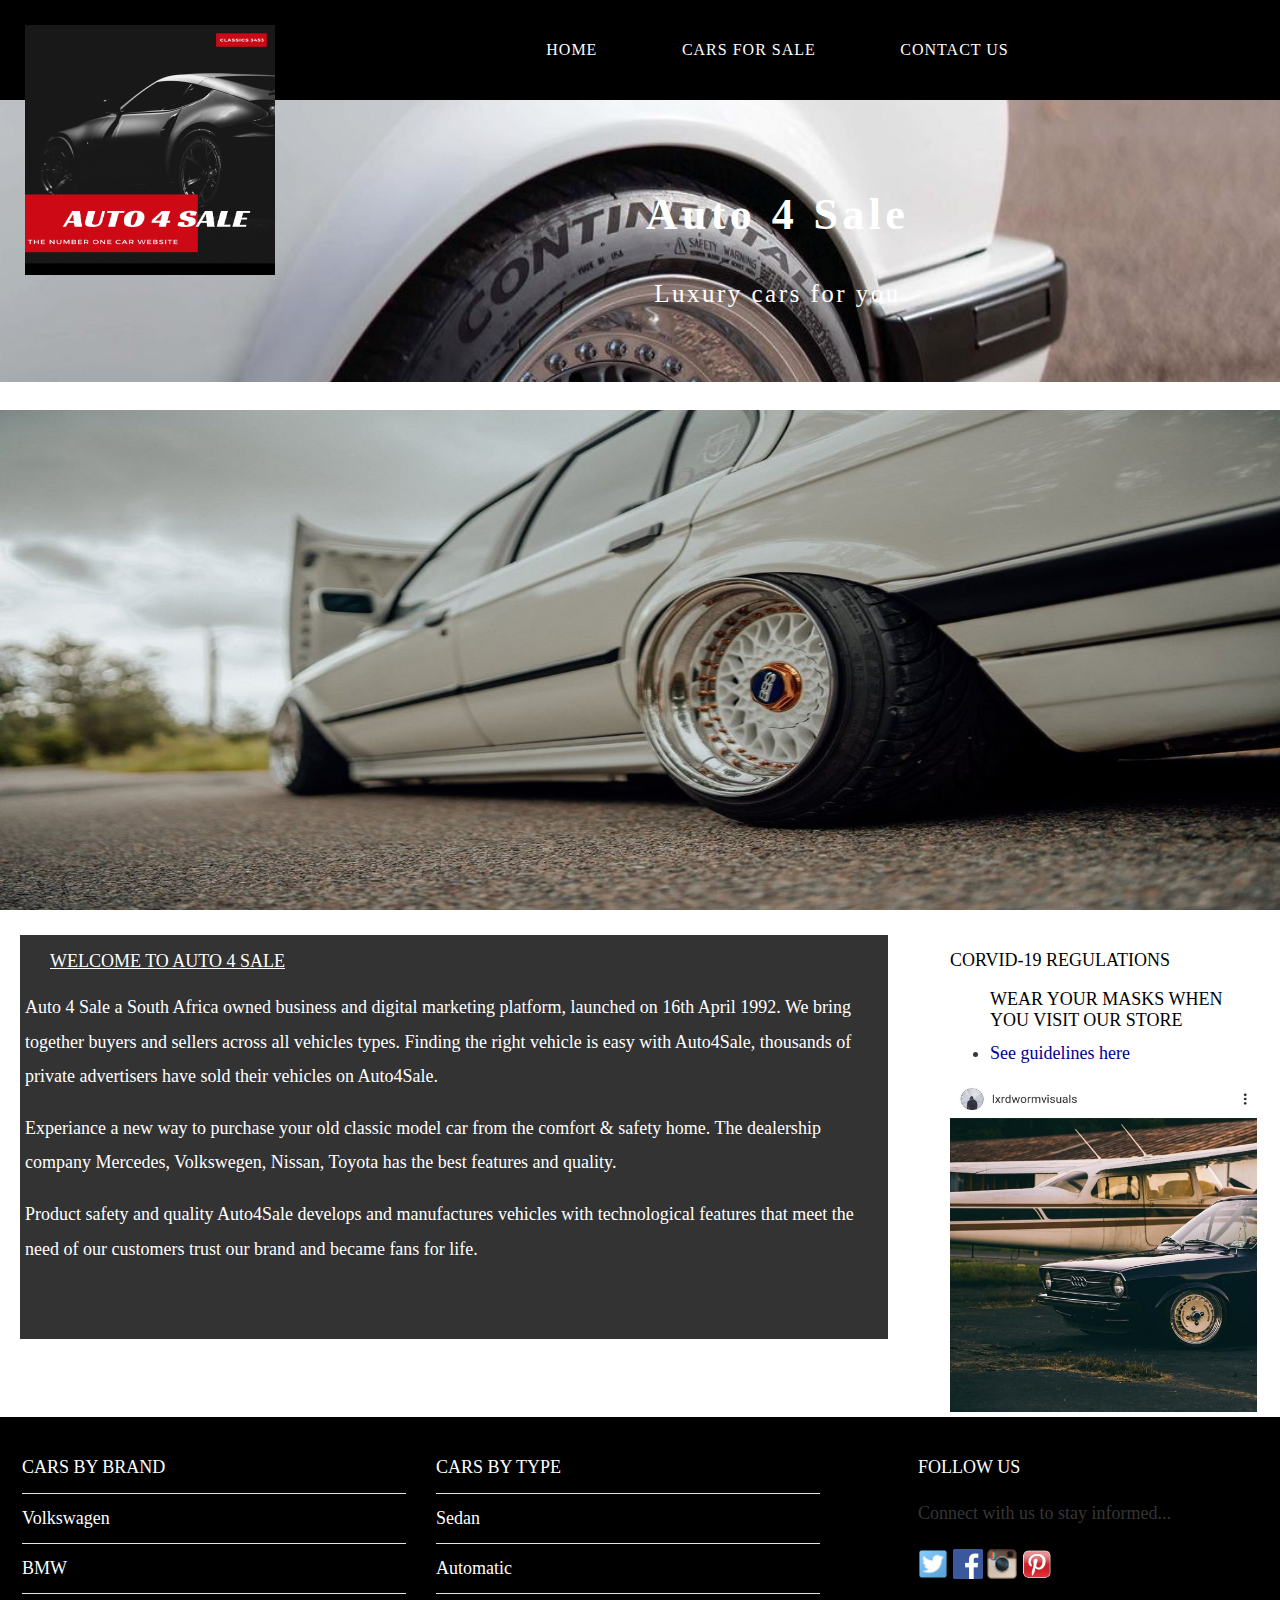
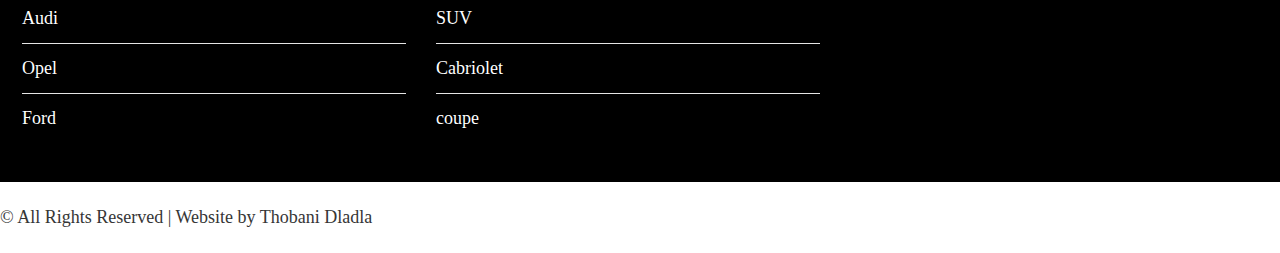
<file: index.html>
<!DOCTYPE html>
<html lang="en">
<head>
    <meta charset="UTF-8">
    <meta http-equiv="X-UA-Compatible" content="IE=edge">
    <meta name="viewport" content="width=device-width, initial-scale=1.0">
    <link rel="stylesheet" href="style.css">
    <title>@uto 4 sale</title>
</head>
<body>

    <div id="menu">
        <img src="images/website%20wallpaper%20.jpg" />
        <ul>
            <li><a href="index.html">Home</a></li>
            <li><a href="vehicles.html">Cars For Sale</a></li>
            <li><a href="contact.html">Contact Us</a></li>
        </ul>
    </div>
    <div id="header">
        <h1>Auto 4 Sale</h1>
        <p>Luxury cars for you</p>
    </div>
    
    <div id="batch">
            <p>-----------------------------^------------------------------</p>
        </div>
    
        <div id="banner">
            <img src="images/bmw%201%20(6).jpg" alt="banner_img">
        </div>

        <div id="page">
            <div id="content">
                <h2>Welcome to Auto 4 Sale</h2>
               <p>Auto 4 Sale a South Africa owned business and digital marketing platform, launched on 16th April 1992. We bring together buyers and sellers across all vehicles types. Finding the right vehicle is easy with Auto4Sale, thousands of private advertisers have sold their vehicles on Auto4Sale.</p>
                <p>Experiance a new way to purchase your old classic model car from the comfort & safety home. The dealership company Mercedes, Volkswegen, Nissan, Toyota has the best features and quality.</p>
                <p>Product safety and quality Auto4Sale develops and manufactures vehicles with technological features that meet the need of our customers trust our brand and became fans for life.</p>
            </div>

            <div id="sidebar">
                <h2>CORVID-19 REGULATIONS</h2>
                    <ul class="styledd">
                     <h2>Wear your masks when you visit our store</h2>
                     <li><a href="https://www.gov.za/covid-19/resources/regulations-and-guidelines-coronavirus-covid-19?gclid=Cj0KCQjw4cOEBhDMARIsAA3XDRi7LOlO_xbMWnvydbSxcXhDtdbSwtT5EE50nMMVgKYvMAcdTVbj-NIaAow8EALw_wcB#">See guidelines here</a></li>
                    </ul>
                    <img src="images/audi%2050%20(1).jpg" />
         </div>
        </div>

        <div id="footer">
        <div id="box1">
            <h2>Cars by Brand</h2>
            <ul class="styled">
                <li><a href="#">Volkswagen</a></li>
                <li><a href="#">BMW</a></li>
                <li><a href="#">Audi</a></li>
                <li><a href="#">Opel</a></li>
                <li><a href="#">Ford</a></li>
            </ul>
        </div>

        <div id="box2">
                <h2>Cars by Type</h2>
                <ul class="styled">
                    <li><a href="#">Sedan </a></li>
                    <li><a href="#">Automatic</a></li>
                    <li><a href="#">SUV</a></li>
                    <li><a href="#">Cabriolet</a></li>
                    <li><a href="#">coupe</a></li>
                </ul>

            </div>
            <div id="box3">
                <h2>Follow Us</h2>
               <p>Connect with us to stay informed...</p>
                <a href="#"><img src="images/twitter.png" height="30"/></a>
                 <a href="#"><img src="images/facebook.png" height="30"/></a>
                 <a href="#"><img src="images/instagram.png" height="30"/></a>
                   <a href="#"><img src="images/pinterest.png" height="30"/></a>
            </div>
        </div>
    
    <div id="copyright">
            <p>&copy; All Rights Reserved | Website by Thobani Dladla</p>

        </div>
        
</body>
</html>
</file>
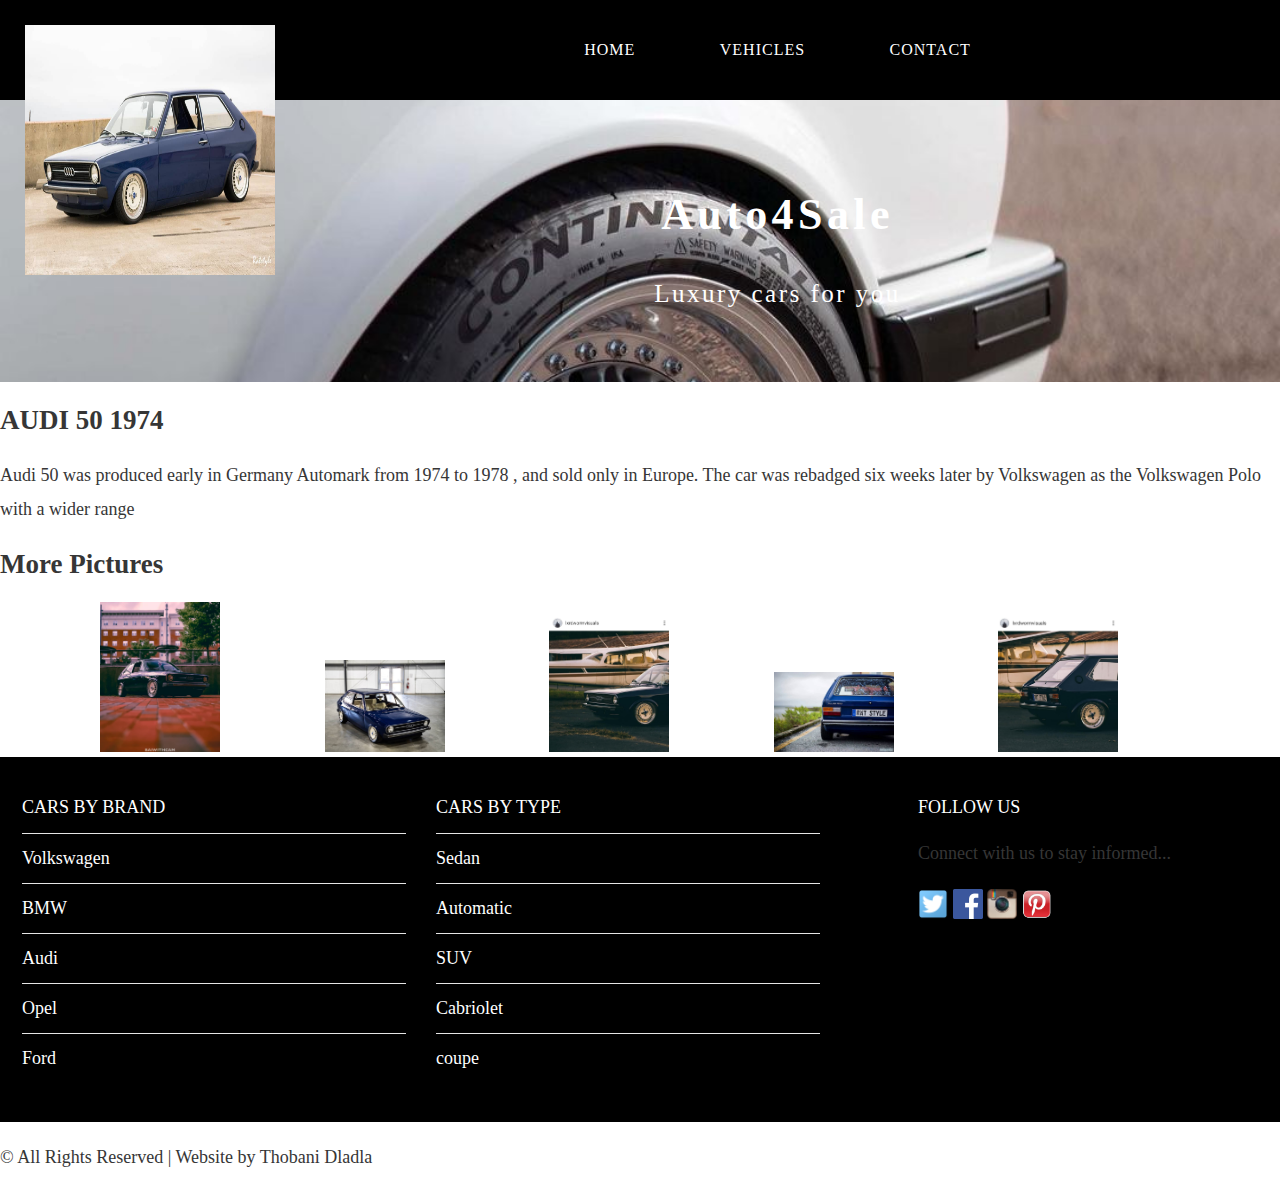
<file: vehicle1.html>
<!DOCTYPE html>
<html lang="en">
<head>
    <meta charset="UTF-8">
    <meta http-equiv="X-UA-Compatible" content="IE=edge">
    <meta name="viewport" content="width=device-width, initial-scale=1.0">
    <link rel="stylesheet" href="style.css">
    <title>Auto4Sale</title>
</head>
<body>
    <div id="menu">
        <img src="images/audi%2050%20(5).jpg" />
        <ul>
            <li><a href="index.html">Home</a></li>
            <li><a href="vehicle.html">vehicles</a></li>
            <li><a href="contact.html">Contact</a></li>
        </ul>
    </div>
    
    <div id="header">
        <h1>Auto4Sale</h1>
        <P>Luxury cars for you</P>
    </div>
    
    <div id="batch2">
        <h2>AUDI 50 1974</h2>
        <p>Audi 50 was produced early in Germany Automark from 1974 to 1978 , and sold only in Europe. The car was rebadged six weeks later by Volkswagen as the Volkswagen Polo with a wider range</p>
    </div>
    
    <div id="contentt">
            <h2> More Pictures</h2>
            <div id="galleryy">
                <img src="images/audi%2050%20(3).jpg" />
                <img src="images/audi%2050%20(2).jpg"/>
                <img src="images/audi%2050%20(1).jpg"/>
                <img src="images/audi%2050%20(4).jpg"/>
                <img src="images/audi%2050%20(6).jpg"/>   
            </div>
    </div>

    <div id="footer">
        <div id="box1">
            <h2>Cars by Brand</h2>
            <ul class="styled">
                <li><a href="#">Volkswagen</a></li>
                <li><a href="#">BMW</a></li>
                <li><a href="#">Audi</a></li>
                <li><a href="#">Opel</a></li>
                <li><a href="#">Ford</a></li>
            </ul>
        </div>

        <div id="box2">
                <h2>Cars by Type</h2>
                <ul class="styled">
                    <li><a href="#">Sedan </a></li>
                    <li><a href="#">Automatic</a></li>
                    <li><a href="#">SUV</a></li>
                    <li><a href="#">Cabriolet</a></li>
                    <li><a href="#">coupe</a></li>
                </ul>

        </div>
        <div id="box3">
                <h2>Follow Us</h2>
               <p>Connect with us to stay informed...</p>
                <a href="#"><img src="images/twitter.png" height="30"/></a>
                 <a href="#"><img src="images/facebook.png" height="30"/></a>
                 <a href="#"><img src="images/instagram.png" height="30"/></a>
                   <a href="#"><img src="images/pinterest.png" height="30"/></a>
        </div>
    </div>
        <div id="copyright">
            <p>&copy; All Rights Reserved | Website by Thobani Dladla</p>

        </div>
</body>
</html>
</file>
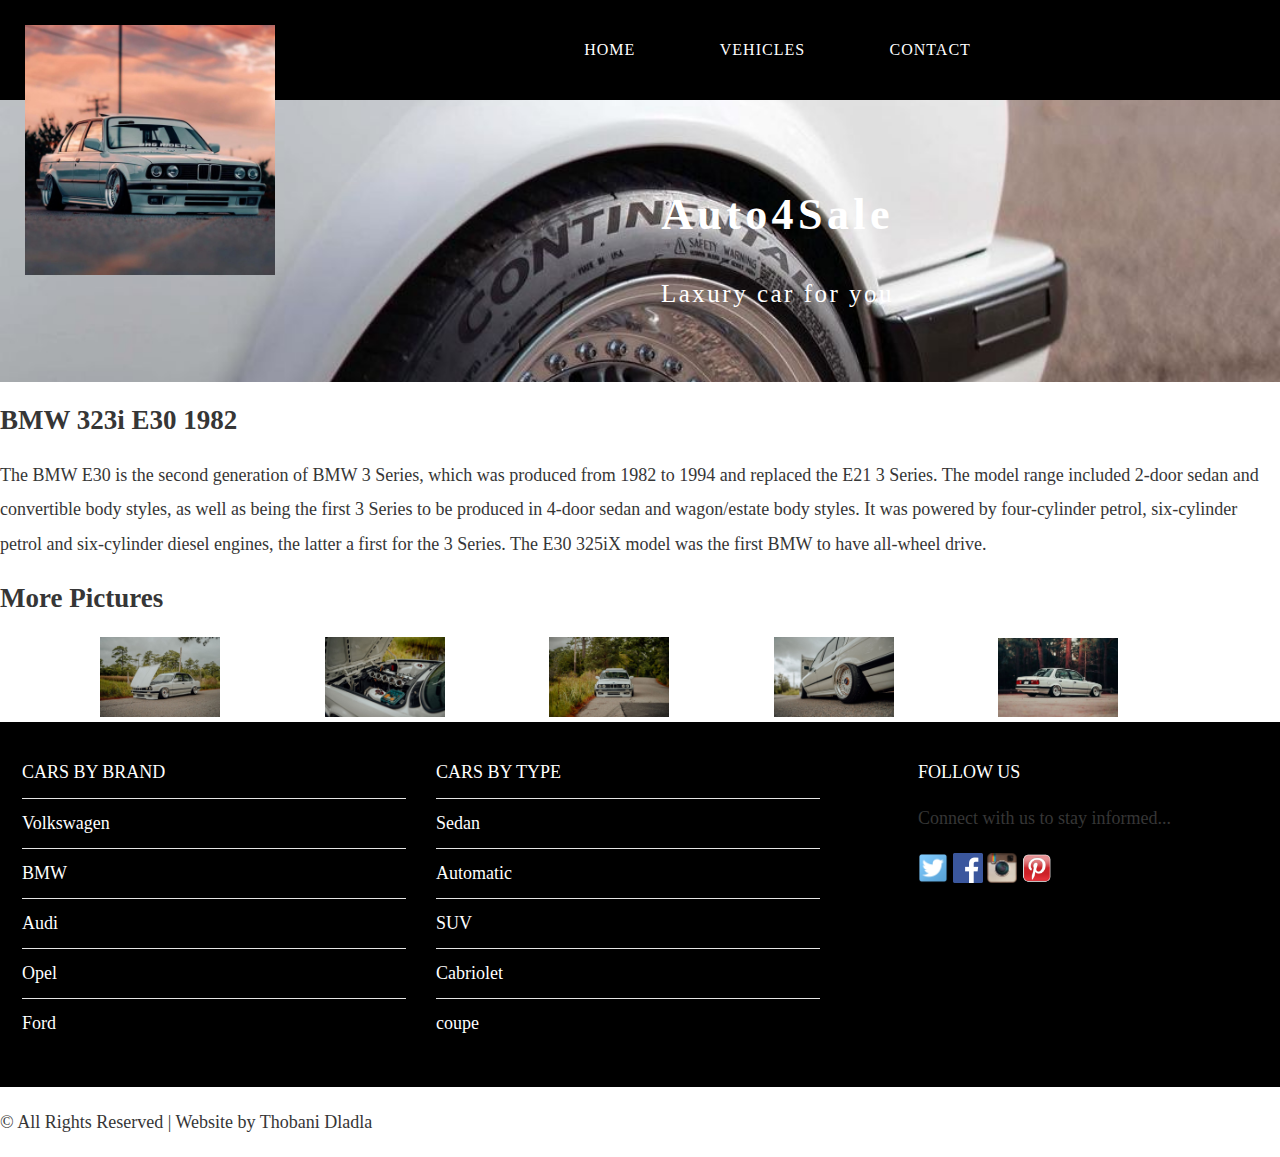
<file: vehicle2.html>
<!DOCTYPE html>
<html lang="en">
<head>
    <meta charset="UTF-8">
    <meta http-equiv="X-UA-Compatible" content="IE=edge">
    <meta name="viewport" content="width=device-width, initial-scale=1.0">
    <link rel="stylesheet" href="style.css">
    <title>Auto4Sale</title>
</head>
<body>
    <div id="menu">
        <img src="images/bmw%201%20(3).jpg" />
        <ul>
            <li><a href="index.html">Home</a></li>
            <li><a href="vehicles.html">Vehicles</a></li>
            <li><a href="contact.html">Contact</a></li>
        </ul>
    </div>
    
    <div id="header">
        <h1>Auto4Sale</h1>
        <P>Laxury car for you</P>
    </div>
    
    <div id="batch2">
        <h2>BMW 323i E30 1982</h2>
        <p>The BMW E30 is the second generation of BMW 3 Series, which was produced from 1982 to 1994 and replaced the E21 3 Series. The model range included 2-door sedan and convertible body styles, as well as being the first 3 Series to be produced in 4-door sedan and wagon/estate body styles. It was powered by four-cylinder petrol, six-cylinder petrol and six-cylinder diesel engines, the latter a first for the 3 Series. The E30 325iX model was the first BMW to have all-wheel drive.</p>
    </div>
    
    <div id="contentt">
            <h2> More Pictures</h2>
            <div id="galleryy">
                <img src="images/bmw%201%20(1).jpg" />
                <img src="images/bmw%201%20(5).jpg"/>
                <img src="images/bmw%201%20(4).jpg"/>
                <img src="images/bmw%201%20(6).jpg"/>
                <img src="images/bmw%201%20(2).jpg"/>   
            </div>
    </div>

    <div id="footer">
        <div id="box1">
            <h2>Cars by Brand</h2>
            <ul class="styled">
                <li><a href="#">Volkswagen</a></li>
                <li><a href="#">BMW</a></li>
                <li><a href="#">Audi</a></li>
                <li><a href="#">Opel</a></li>
                <li><a href="#">Ford</a></li>
            </ul>
        </div>

        <div id="box2">
                <h2>Cars by Type</h2>
                <ul class="styled">
                    <li><a href="#">Sedan </a></li>
                    <li><a href="#">Automatic</a></li>
                    <li><a href="#">SUV</a></li>
                    <li><a href="#">Cabriolet</a></li>
                    <li><a href="#">coupe</a></li>
                </ul>

        </div>
        <div id="box3">
                <h2>Follow Us</h2>
               <p>Connect with us to stay informed...</p>
                <a href="#"><img src="images/twitter.png" height="30"/></a>
                 <a href="#"><img src="images/facebook.png" height="30"/></a>
                 <a href="#"><img src="images/instagram.png" height="30"/></a>
                   <a href="#"><img src="images/pinterest.png" height="30"/></a>
        </div>
    </div>
        <div id="copyright">
            <p>&copy; All Rights Reserved | Website by Thobani Dladla</p>

        </div>
</body>
</html>
</file>
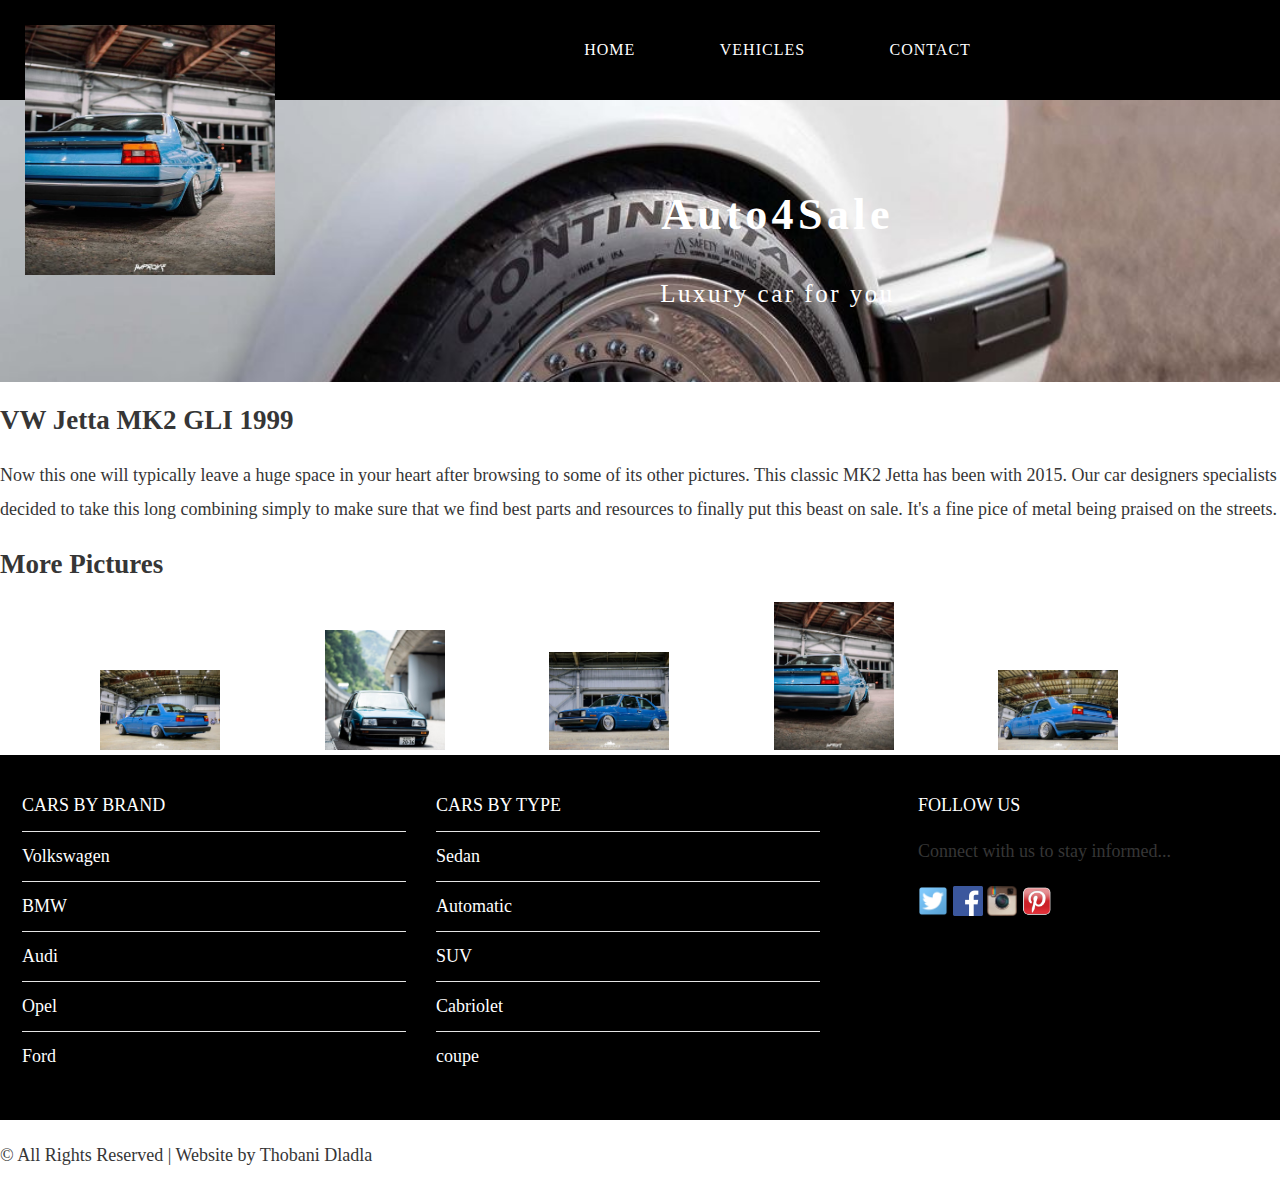
<file: vehicle3.html>
<!DOCTYPE html>
<html lang="en">
<head>
    <meta charset="UTF-8">
    <meta http-equiv="X-UA-Compatible" content="IE=edge">
    <meta name="viewport" content="width=device-width, initial-scale=1.0">
    <link rel="stylesheet" href="style.css">
    <title>Auto4Sale</title>
</head>
<body>
    <div id="menu">
        <img src="images/jetta%202%20(5).jpg" />
        <ul>
            <li><a href="index.html">Home</a></li>
            <li><a href="vehicles.html">Vehicles</a></li>
            <li><a href="contact.html">Contact</a></li>
        </ul>
    </div>
    
    <div id="header">
        <h1>Auto4Sale</h1>
        <P>Luxury car for you</P>
    </div>
    
    <div id="batch2">
        <h2>VW Jetta MK2 GLI 1999</h2>
        <p>Now this one will typically leave a huge space in your heart after browsing to some of its other pictures. This classic MK2 Jetta has been with 2015. Our car designers specialists decided to take  this long combining simply to make sure that we find best parts and resources to finally put this beast on sale. It's a fine pice of metal being praised on the streets.</p>
    </div>
    
    <div id="contentt">
            <h2> More Pictures</h2>
            <div id="galleryy">
                <img src="images/jetta%202%20(1).jpg" />
                <img src="images/jetta%202%20(4).jpg"/>
                <img src="images/jetta%202%20(3).jpg"/>
                <img src="images/jetta%202%20(5).jpg"/>
                <img src="images/jetta%202%20(2).jpg"/>   
            </div>
    </div>

    <div id="footer">
        <div id="box1">
            <h2>Cars by Brand</h2>
            <ul class="styled">
                <li><a href="#">Volkswagen</a></li>
                <li><a href="#">BMW</a></li>
                <li><a href="#">Audi</a></li>
                <li><a href="#">Opel</a></li>
                <li><a href="#">Ford</a></li>
            </ul>
        </div>

        <div id="box2">
                <h2>Cars by Type</h2>
                <ul class="styled">
                    <li><a href="#">Sedan </a></li>
                    <li><a href="#">Automatic</a></li>
                    <li><a href="#">SUV</a></li>
                    <li><a href="#">Cabriolet</a></li>
                    <li><a href="#">coupe</a></li>
                </ul>

        </div>
        <div id="box3">
                <h2>Follow Us</h2>
               <p>Connect with us to stay informed...</p>
                <a href="#"><img src="images/twitter.png" height="30"/></a>
                 <a href="#"><img src="images/facebook.png" height="30"/></a>
                 <a href="#"><img src="images/instagram.png" height="30"/></a>
                   <a href="#"><img src="images/pinterest.png" height="30"/></a>
        </div>
    </div>
        <div id="copyright">
            <p>&copy; All Rights Reserved | Website by Thobani Dladla</p>

        </div>
</body>
</html>
</file>
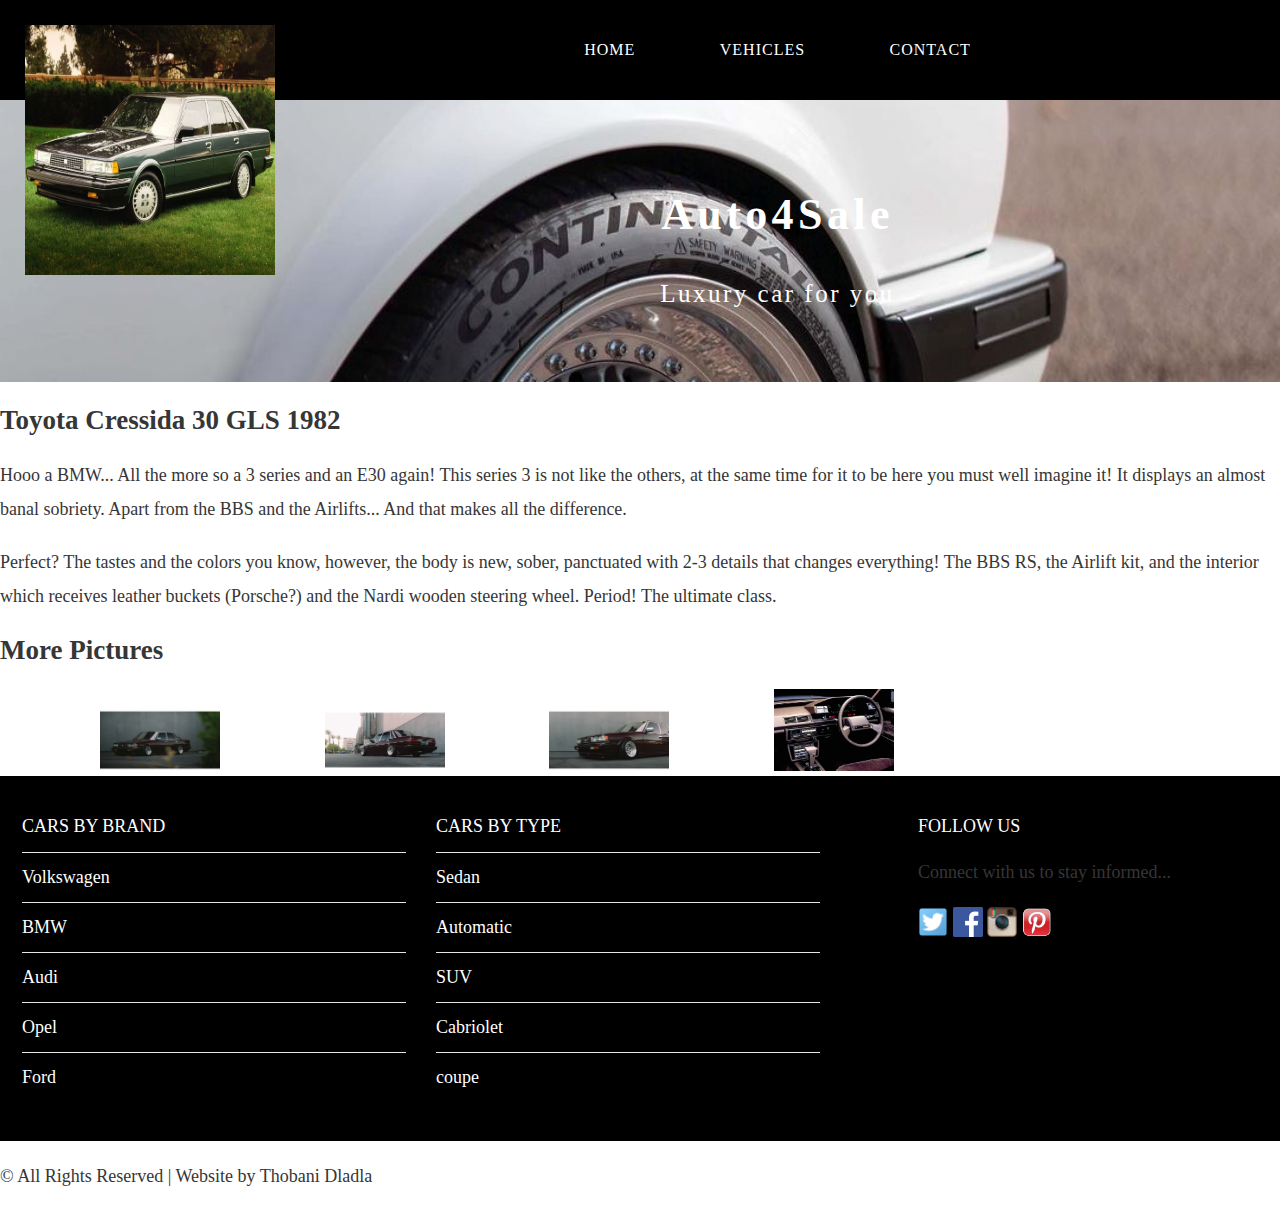
<file: vehicle4.html>
<!DOCTYPE html>
<html lang="en">
<head>
    <meta charset="UTF-8">
    <meta http-equiv="X-UA-Compatible" content="IE=edge">
    <meta name="viewport" content="width=device-width, initial-scale=1.0">
    <link rel="stylesheet" href="style.css">
    <title>Auto4Sale</title>
</head>
<body>
    <div id="menu">
        <img src="images/cressida%201%20(7).jpg" />
        <ul>
            <li><a href="index.html">Home</a></li>
            <li><a href="vehicles.html">Vehicles</a></li>
            <li><a href="contact.html">Contact</a></li>
        </ul>
    </div>
    
    <div id="header">
        <h1>Auto4Sale</h1>
        <P>Luxury car for you</P>
    </div>
    
    <div id="batch2">
        <h2>Toyota Cressida 30 GLS 1982</h2>
        <p>Hooo a BMW... All the more so a 3 series and an E30 again! This series 3 is not like the others, at the same time for it to be here you must well imagine it! It displays an almost banal sobriety. Apart from the BBS and the Airlifts... And that makes all the difference.</p>
        <p>Perfect? The tastes and the colors you know, however, the body is new, sober, panctuated with 2-3 details that changes everything! The BBS RS, the Airlift kit, and the interior which receives leather buckets (Porsche?) and the Nardi wooden steering wheel. Period! The ultimate class.</p>
    </div>
    
    <div id="contentt">
            <h2> More Pictures</h2>
            <div id="galleryy">
                <img src="images/cressida%201%20(3).jpg" />
                <img src="images/cressida%201%20(4).jpg"/>
                <img src="images/cressida%201%20(5).jpg"/>
                <img src="images/cressida%201%20(6).jpg"/>
            </div>
    </div>

    <div id="footer">
        <div id="box1">
            <h2>Cars by Brand</h2>
            <ul class="styled">
                <li><a href="#">Volkswagen</a></li>
                <li><a href="#">BMW</a></li>
                <li><a href="#">Audi</a></li>
                <li><a href="#">Opel</a></li>
                <li><a href="#">Ford</a></li>
            </ul>
        </div>

        <div id="box2">
                <h2>Cars by Type</h2>
                <ul class="styled">
                    <li><a href="#">Sedan </a></li>
                    <li><a href="#">Automatic</a></li>
                    <li><a href="#">SUV</a></li>
                    <li><a href="#">Cabriolet</a></li>
                    <li><a href="#">coupe</a></li>
                </ul>

        </div>
        <div id="box3">
                <h2>Follow Us</h2>
               <p>Connect with us to stay informed...</p>
                <a href="#"><img src="images/twitter.png" height="30"/></a>
                 <a href="#"><img src="images/facebook.png" height="30"/></a>
                 <a href="#"><img src="images/instagram.png" height="30"/></a>
                   <a href="#"><img src="images/pinterest.png" height="30"/></a>
        </div>
    </div>
        <div id="copyright">
            <p>&copy; All Rights Reserved | Website by Thobani Dladla</p>

        </div>
</body>
</html>
</file>
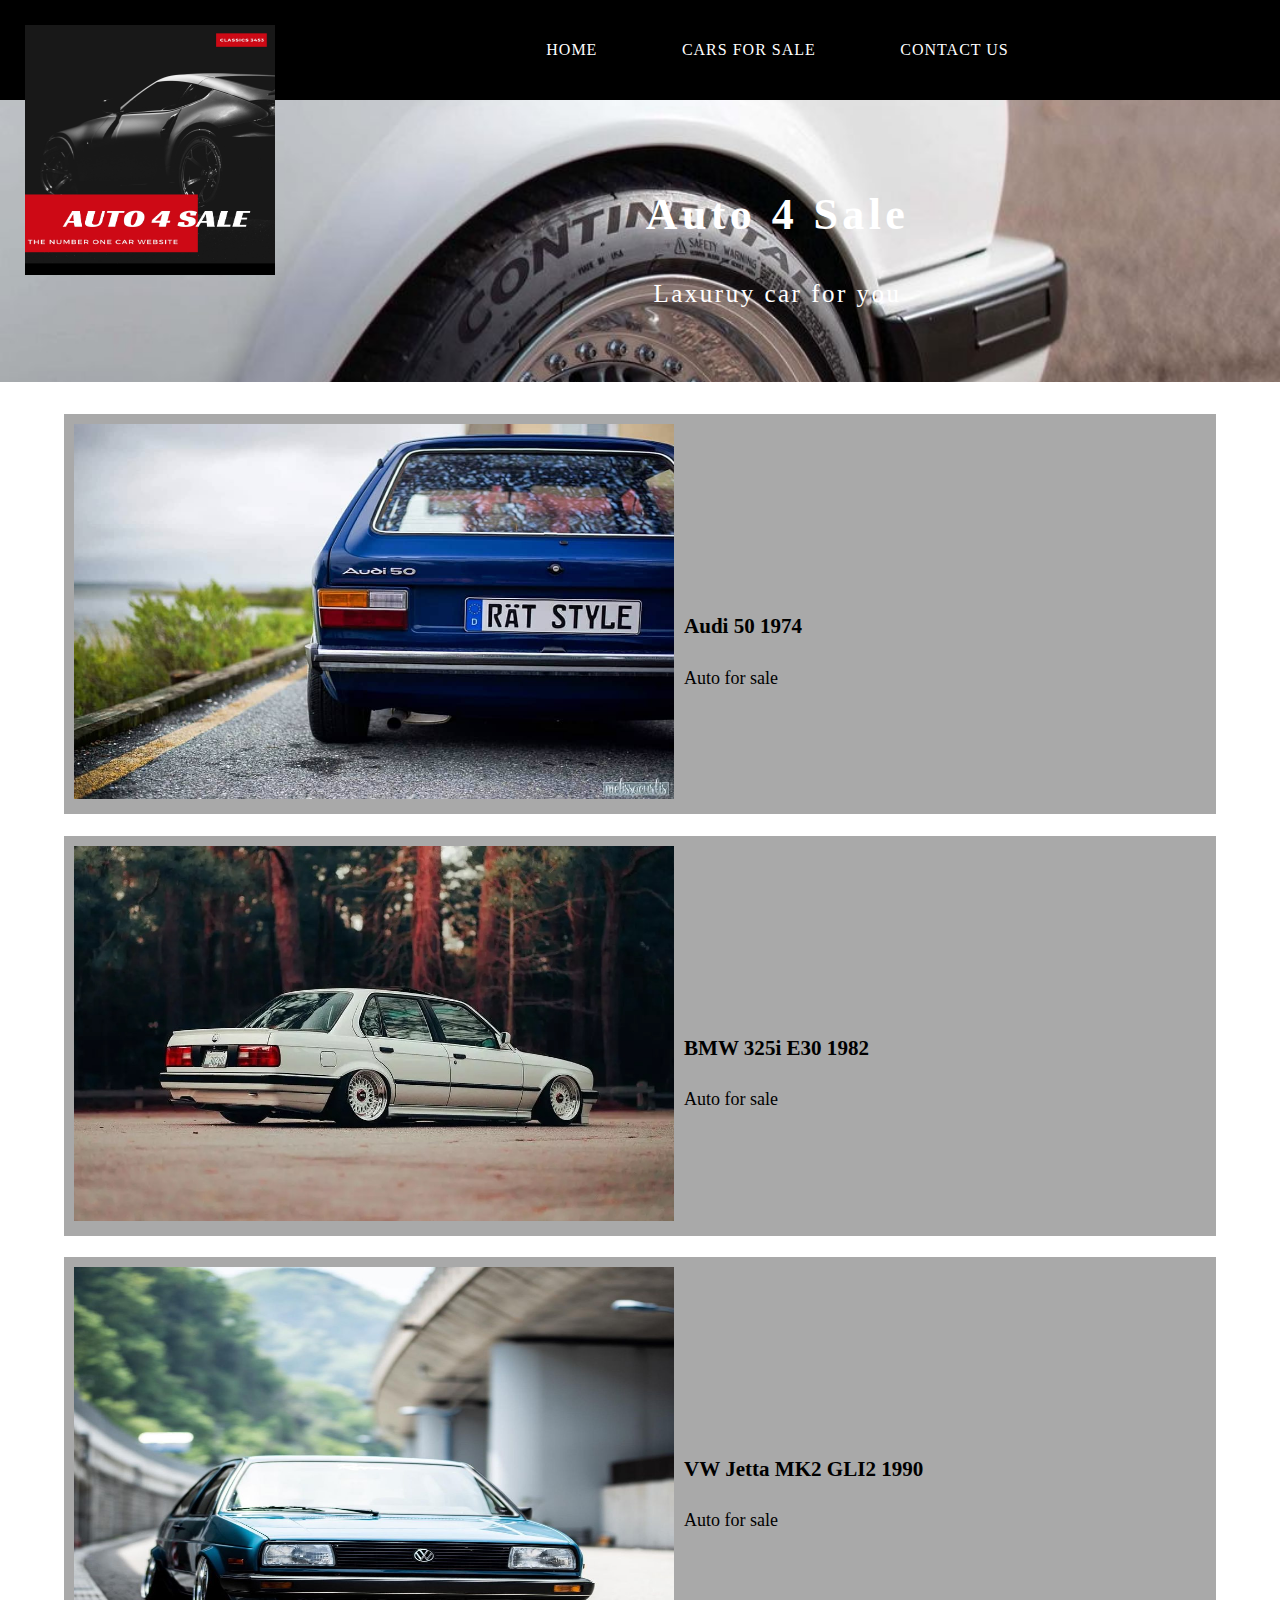
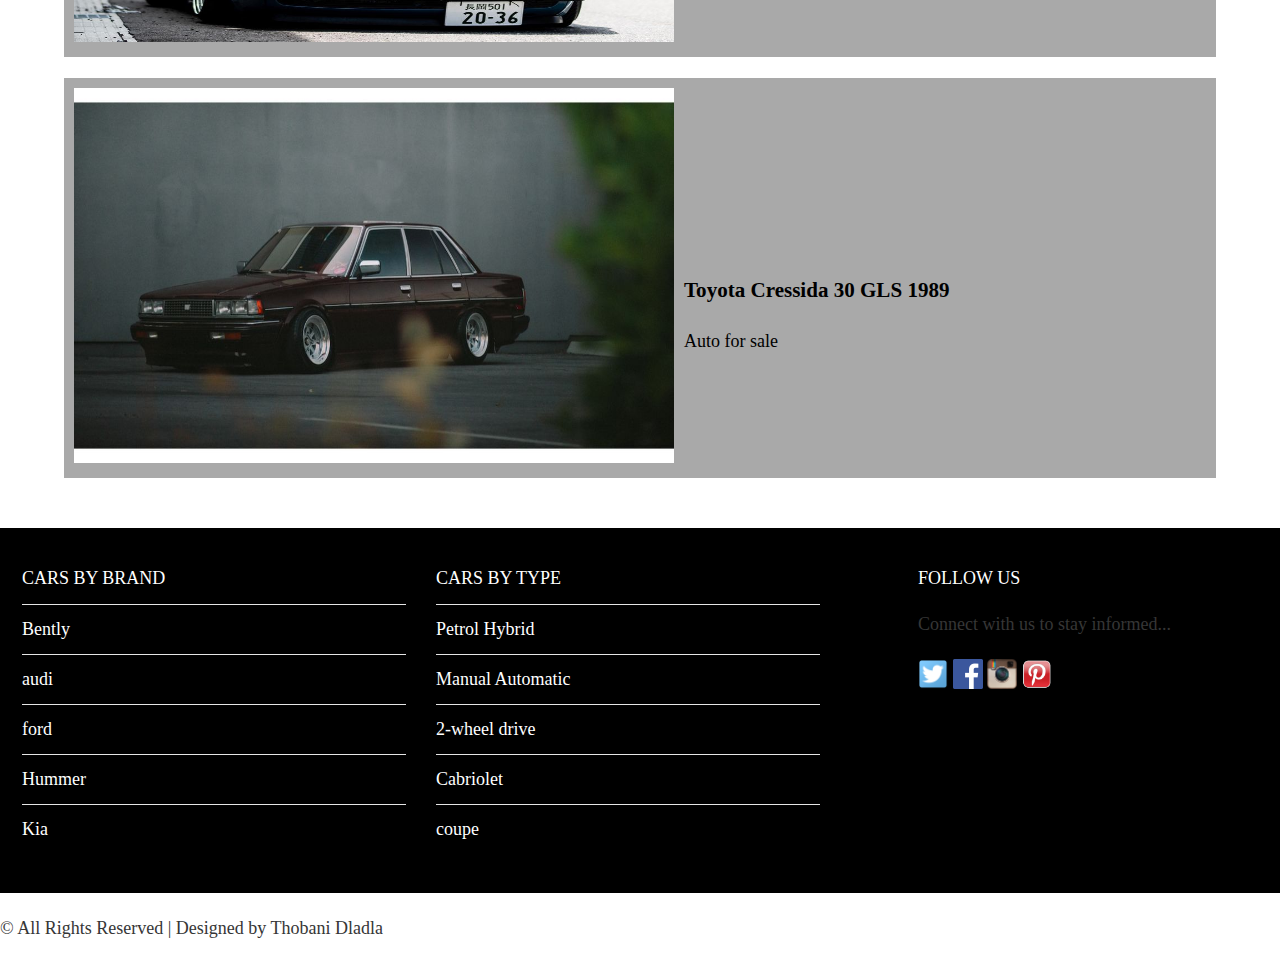
<file: vehicles.html>
<!DOCTYPE html>
<html lang="en">
<head>
    <meta charset="UTF-8">
    <meta http-equiv="X-UA-Compatible" content="IE=edge">
    <meta name="viewport" content="width=device-width, initial-scale=1.0">
    <link rel="stylesheet" href="style.css">
    <title>@uto 4 sale</title>
</head>
<body>

    <div id="menu">
        <img src="images/website%20wallpaper%20.jpg" />
        <ul>
            <li><a href="index.html">Home</a></li>
            <li><a href="vehicles.html">Cars For Sale</a></li>
            <li><a href="contact.html">Contact Us</a></li>
        </ul>
    </div>
    <div id="color">
    
    </div>
    <div id="header">
        <h1>Auto 4 Sale</h1>
        <P>Laxuruy car for you</P></div>
    
        <div id="batch">
            
        </div>
    
        <div id="main">
            <div id="content1">
                
                 <a class="info-box" href="vehicle1.html">
                      <img src="images/audi%2050%20(4).jpg"/>
                      <h3>Audi 50 1974</h3>
                      <p>Auto for sale</p>
                 </a>

                 <a class="info-box" href="vehicle2.html">
                  <img src="images/bmw%201%20(2).jpg" >
                  <h3>BMW 325i E30 1982</h3> 
                  <p>Auto for sale</p>
                </a>

                  <a class="info-box" href="vehicle3.html">
                    <img src="images/jetta%202%20(4).jpg"/>
                    <h3>VW Jetta MK2 GLI2 1990</h3>
                    <p>Auto for sale</p>
                </a>
               
               <a class="info-box" href="vehicle4.html">
                    <img src="images/cressida%201%20(3).jpg"/>
                    <h3>Toyota Cressida 30 GLS 1989</h3>
                    <p>Auto for sale</p>
               </a>
            </div>
            
        <div id="footer">
            <div id="box1">
                <h2>Cars by Brand</h2>
                <ul class="styled">
                    <li><a href="#">Bently</a></li>
                    <li><a href="#">audi</a></li>
                    <li><a href="#">ford</a></li>
                    <li><a href="#">Hummer</a></li>
                    <li><a href="#">Kia</a></li>  
                </ul>
            </div>

            <div id="box2">
                <h2>Cars by Type</h2>
                <ul class="styled">
                    <li><a href="#">Petrol Hybrid </a></li>
                    <li><a href="#">Manual Automatic</a></li>
                    <li><a href="#">2-wheel drive</a></li>
                    <li><a href="#">Cabriolet</a></li>
                    <li><a href="#">coupe</a></li>
                </ul>

            </div>
            <div id="box3">
                <h2>Follow Us</h2>
               <p>Connect with us to stay informed...</p>
                <a href="#"><img src="images/twitter.png" height="30"/></a>
                 <a href="#"><img src="images/facebook.png" height="30"/></a>
                 <a href="#"><img src="images/instagram.png" height="30"/></a>
                   <a href="#"><img src="images/pinterest.png" height="30"/></a>
            </div>
        </div>
       
        <div id="copyright">
            <p>&copy; All Rights Reserved | Designed by Thobani Dladla</p>

        </div>
      
         
</body>
</html>
</file>
<file: style.css>
/*============================================================================================================== */
/*universal styles ============================================================================================= */
/*============================================================================================================== */
body{
    margin: 0;
    padding: 0;
    background-color: white;
    font-size: 18px;
    font-weight: 400;
    color: #363636;
}

p{
    line-height: 190%;

}

a{
    text-decoration: none;
    color:darkblue;
}

#main{
    background:lightgray;
 }



/*============================================ */
/*MENU */
/*============================================ */

#menu{
    background-color: black;
    height: 100px;
}

#menu img{
    float: left;
    height: 250px;
    width: 250px;
    margin-left: 25px;
    margin-top: 25px;
}

#menu ul{
    margin: 0;
    padding: 0;
    list-style-type: none;
    text-align: center;
}

#menu li{
    display: inline-block;
}

#menu a{
    letter-spacing: 1px;
    text-decoration: none;
    text-align: center;
    text-transform: uppercase;
    font-size: 16px;
    line-height: 100px;
    color: white;

    padding: 0 40px;
    border: none;
    display: block;
    
}

/*============================================ */
/*Banner Images  */
/*============================================ */
#banner img{
    width: 100%;
    height: 500px;
}
/*============================================ */
/*HEADER  */
/*============================================ */

#batch{
    background-color: #ffffff;
    height: 10px;
    width: 100%;
}

#header{
    padding: 60px 0px 40px 100px;
    background-image: url("images/bmw%202%20(3).jpg");
    background-position: center;
    background-attachment: fixed;
    background-repeat: no-repeat;
    background-size: cover; 
    text-align: center;
}

#header h1{
    letter-spacing: 0.1em;
    font-size: 44px;
    color: white;
    margin-left: 100px;
}

#header p{
    letter-spacing: 0.1em;
    color: white;
    font-size: 25px;
    margin-left: 100px;
}
/*============================================ */
/*PAGE  */
/*============================================ */
#page{
    min-height: 400px;
    padding: 20px;

}

#page h2{
    margin-bottom: 12px;
    text-transform: uppercase;
    font-weight: 400;
    font-size: 18px;
    color: black;
}
/*CONTENT  */
#content{
    float: left;
    width: 70%;
}
/*SIDEBAR  */
#sidebar{
    float: right;
    width: 25%;

}
/*Lists  */
ul.styled{
    margin: 0;
    padding: 0;
    list-style-type: none;
}

ul.styled li{
border-top: solid 1px #e5e5e5;
padding: 14px 0;

}

ul.styled li a{
    color: #ffffff;
}

#sidebar img{
    height: 330px;
    width: 99%;
}

#contente{
    background-image: url(images/df7bedc4a283aae310a163e8666abf8e.jpg);
    background-repeat: no-repeat;
    background-size: cover; 
    background-attachment: fixed;
    
}

/*================INFO BOX==================**/
#content{
    padding-top: 1px;
    padding-bottom: 55px;
    background-color: #333333;
    margin-bottom: 20px;
}

#content p{
    font-family: cursive;
    color: #ffffff;
    margin-left: 5px;
    margin-right: 3px;
}

#content h2{
    color: #ffffff;
    text-decoration: underline;
    margin-left: 30px;
}
#content1{
    padding-top: 1px;
    padding-bottom: 50px;
}

#content1 p{
    color: black;
}

#main{
    background: #ffffff;
}

a.info-box{
    text-decoration: none;
    background-color: darkgray;
    width: 90%;
    height: 400px;
    display: block;
    margin: auto;
    margin-top: 0px;
    padding-top: 0px;
    background-repeat: repeat-x;
}
.info-box img{
    height: 375px; 
    margin: 10px;
    float: left;
    width: 600px;
}

.info-box h3{
    width : 90%;
    color : black;
    padding-top: 200px;
}

.info-box p{
    margin-top: 100px;
    margin  : 0;
    padding : 0;
    width   : 90%;
    color  : #ffffff;
}

#box li a{
    color: white;
}


/*================Index-Images===================*/
.container{
    max-width: 1200px;
    margin: auto;
    background: #f2f2f2;
    overflow: auto;
} 
.gallery{
    margin: 80px;
    border: 1px solid #ccc;
    object-fit: cover;

  
}
.gallery img {
    width: 500px;
    height: 500px;
    background-position: 50% 50%;
    background-repeat: no-repeat;
    background-size: cover;

}
.desc2{
    padding: 15px;
    text-align: center;
    font: italic;
}
/*============================================ */
/*FOOTER  */
/*============================================ */
#footer{
    width: 100%;
    height: 340px;
    background-color: black;
    padding-top: 25px;
    padding-left: 22px;
    clear: both;
}

#footer h2{
    font-size: 18px;
    font-weight: 400;
    text-transform: uppercase;
    color: white;
}

#foooter p{
    color: #adadad;
}
#foooter a{
    color: #ffffff;
}

#box1{
    float: left;
    width: 30%;
    padding-right: 30px;

}
#box2{
    float: left;
    width: 30%;
    padding-right: 30px;

}
#box3{
    float: right;
    width: 30%;
    padding-left: 30px;

}

#galleryy img{
    width: 120px;
    margin-left: 30px;
    padding-left: 70px;
    -moz-transition: -moz-transform 0.5s ease-in;
	-webkit-transition: -webkit-transform 0.5s ease-in;
	-o-transition: -o-transform 0.5s ease-in;
}

#galleryy img:hover{
    -moz-transform: scale(3);
	-webkit-transform: scale(3);
	-o-transform: scale(3);
}

.button{
    display: block;
    width: 100%;
    background-color: maroon;
    text-decoration: none;
    text-align: center;
    color: white;
    font-size: 19px;
    font-weight: 600;
    margin: 12px 0;
    padding: 8px 0;
}
</file>
